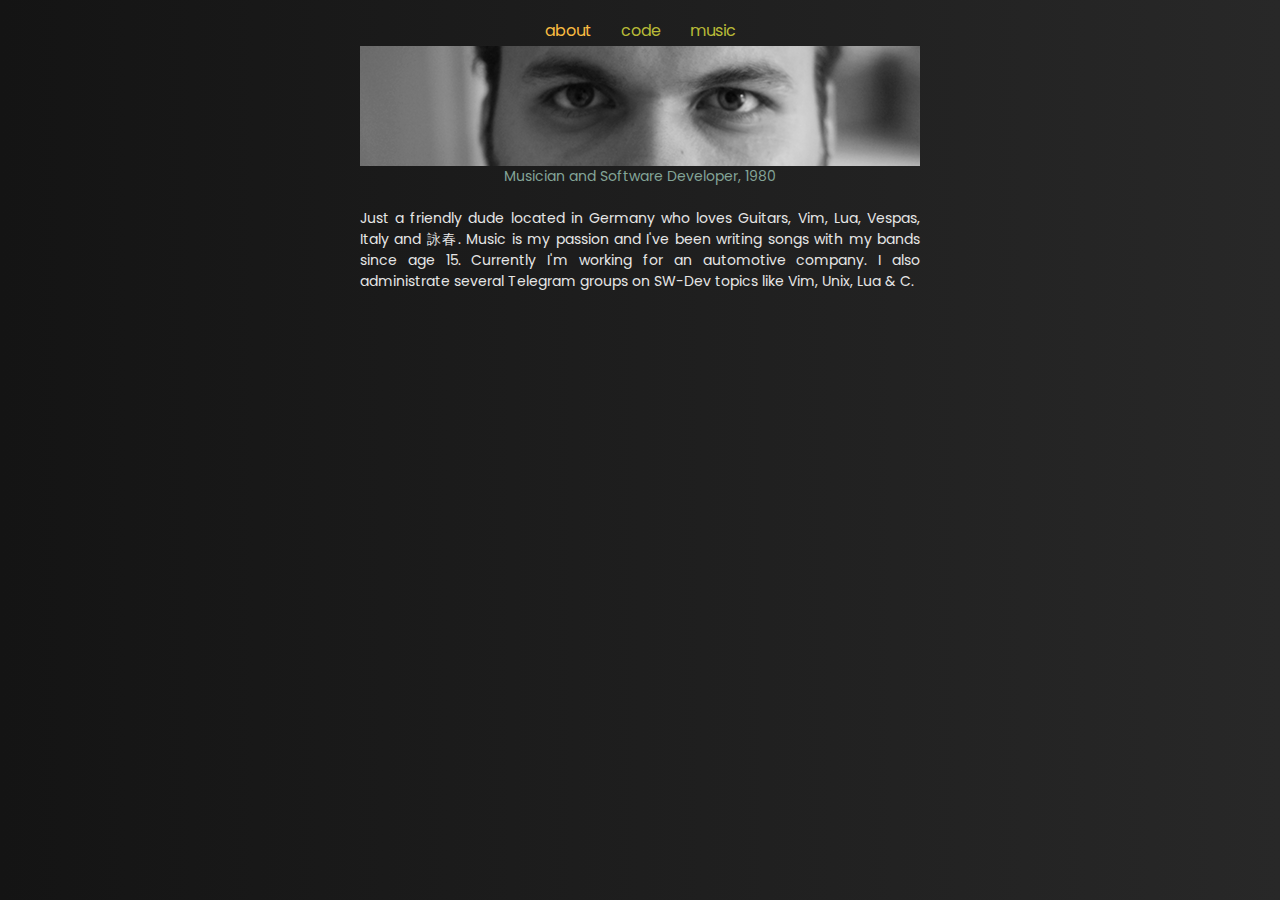
<file: index.html>
<?xml version="1.0" encoding="UTF-8"?>
<html xmlns="http://www.w3.org/1999/xhtml">
   <head>
      <link rel="stylesheet" href="style.css">
         <title>marco trosi</title>
   </head>
   <body>
      <div>
         <table class="menu">
            <tr>
               <td class="center here">about</td>
               <td class="center"><a href="code.html">code</a></td>
               <td class="center"><a href="music.html">music</a></td>
            </tr>
         </table>
      </div>
      <div>
         <img src="img/about.png">
      </div>
      <div class="center desc">
            Musician and Software Developer, 1980
      </div>
      </br>
      <div class="block">
         Just a friendly dude located in Germany who loves Guitars, Vim, Lua, Vespas, Italy and 詠春.
         Music is my passion and I've been writing songs with my bands since age 15.
         Currently I'm working for an automotive company.
         I also administrate several Telegram groups on SW-Dev topics like Vim, Unix, Lua &#38; C.
      </div>
   </body>
</html>
</file>
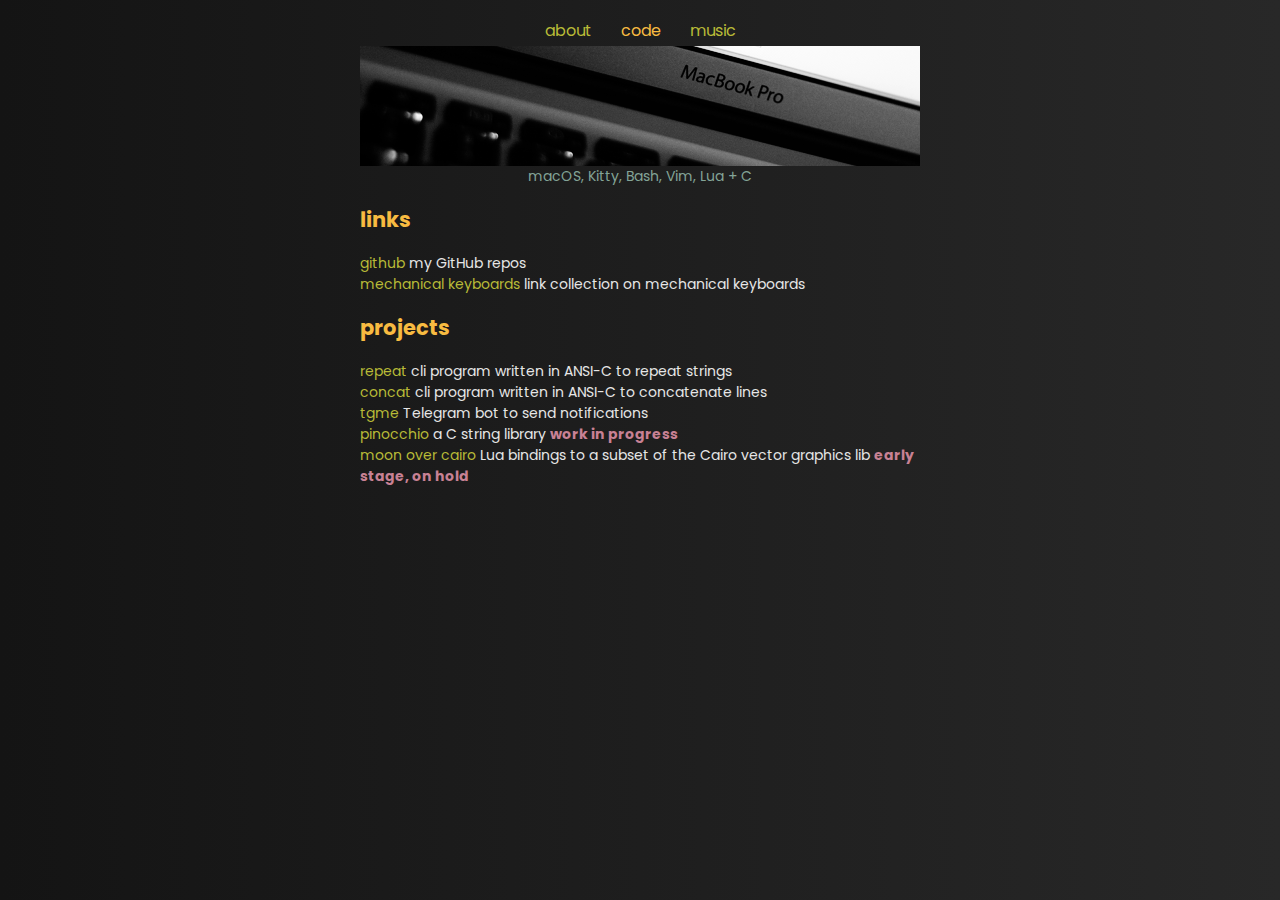
<file: code.html>
<?xml version="1.0" encoding="UTF-8"?>
<html xmlns="http://www.w3.org/1999/xhtml">
   <head>
      <link rel="stylesheet" href="style.css">
         <title>marco trosi</title>
   </head>
   <body>
      <div>
         <table class="menu">
            <tr>
               <td class="center"><a href="index.html">about</a></td>
               <td class="center here">code</td>
               <td class="center"><a href="music.html">music</a></td>
            </tr>
         </table>
      </div>
      <div>
         <img src="img/code.png">
         </div>
         <div class="center desc">
            macOS, Kitty, Bash, Vim, Lua + C
         </div>
         <h2>links</h2>
         <div>
         <a href="https://github.com/marcotrosi/">github</a> my GitHub repos</br>
         <a href="https://mechanical-keyboards.github.io/">mechanical keyboards</a> link collection on mechanical keyboards
      </div>
      <h2>projects</h2>
      <a href="https://github.com/marcotrosi/repeat">repeat</a> cli program written in ANSI-C to repeat strings</br>
      <a href="https://github.com/marcotrosi/concat">concat</a> cli program written in ANSI-C to concatenate lines</br>
      <a href="https://github.com/marcotrosi/tgme">tgme</a> Telegram bot to send notifications</br>
      <a href="https://github.com/marcotrosi/pinocchio">pinocchio</a> a C string library <b>work in progress</b> </br>
      <a href="https://github.com/marcotrosi/moonovercairo">moon over cairo</a> Lua bindings to a subset of the Cairo vector graphics lib <b>early stage, on hold</b>
   </body>
</html>
</file>
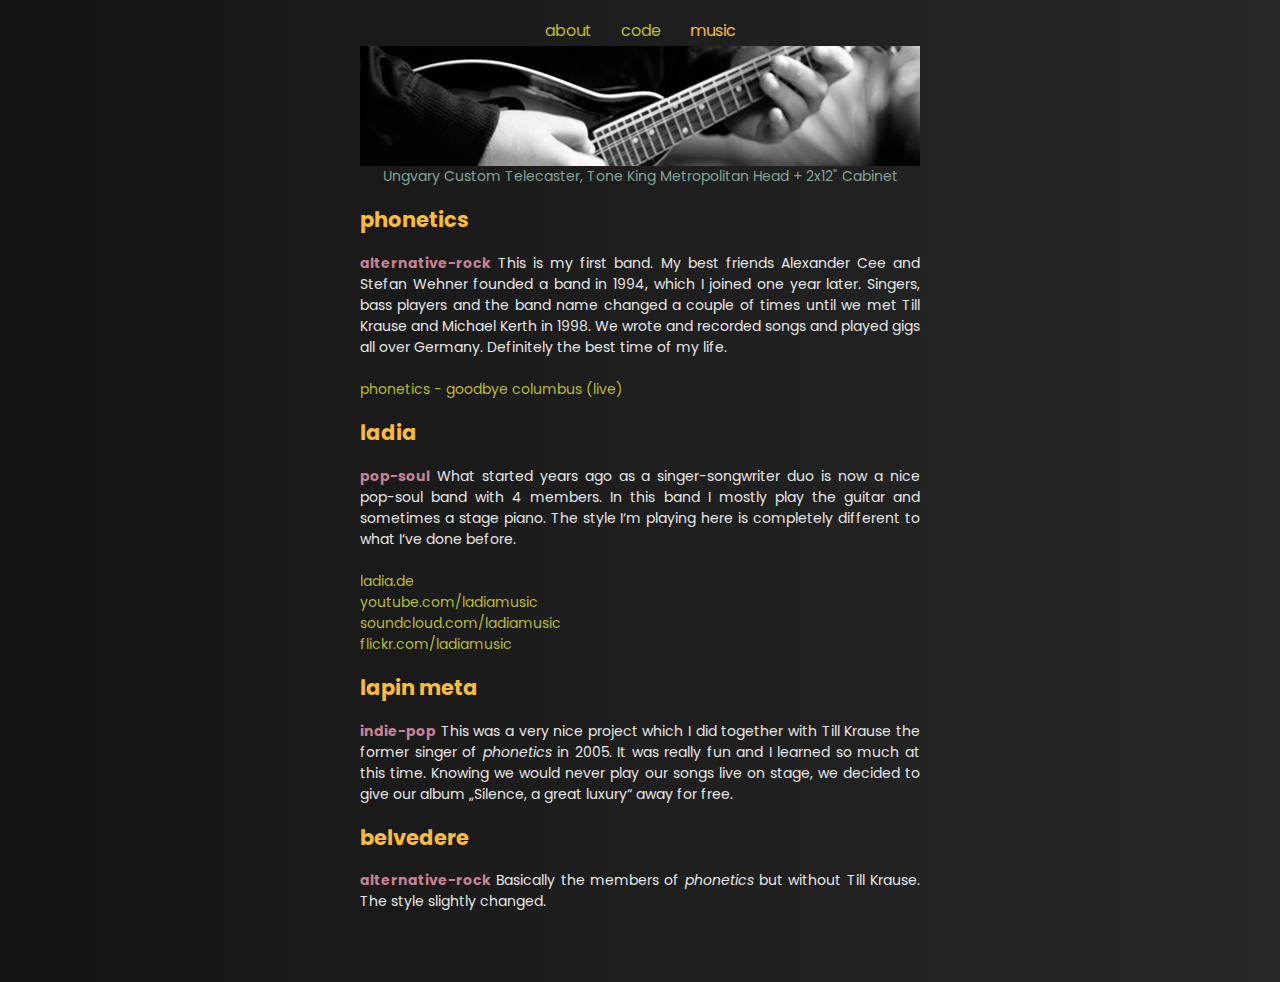
<file: music.html>
<?xml version="1.0" encoding="UTF-8"?>
<html xmlns="http://www.w3.org/1999/xhtml">
   <head>
      <link rel="stylesheet" href="style.css">
      <title>marco trosi</title>
   </head>
   <body>
      <div>
         <table class="menu">
            <tr>
               <td class="center"><a href="index.html">about</a></td>
               <td class="center"><a href="code.html">code</a></td>
               <td class="center here">music</td>
            </tr>
         </table>
      </div>
      <div>
         <img src="img/music.png">
      </div>
      <div class="center desc">
         Ungvary Custom Telecaster, Tone King Metropolitan Head + 2x12" Cabinet
      </div>
      <h2>phonetics</h2>
      <div class="block">
         <b>alternative-rock</b> This is my first band. My best friends Alexander Cee and Stefan Wehner founded a band in 1994, which
         I joined one year later. Singers, bass players and the band name changed a couple of times until we met Till
         Krause and Michael Kerth in 1998. We wrote and recorded songs and played gigs all over Germany. Definitely the
         best time of my life.
      </div>
         </br>
         <a href="https://www.youtube.com/watch?v=NTaokxw6J7k">phonetics - goodbye columbus (live)</a>
      <h2>ladia</h2>
      <div class="block">
         <b>pop-soul</b> What started years ago as a singer-songwriter duo is now a nice pop-soul band with 4 members. In this
         band I mostly play the guitar and sometimes a stage piano. The style I‘m playing here is completely different to
         what I‘ve done before.
      </div>
         </br>
         <a href="http://www.ladia.de/">ladia.de</a>
         </br>
         <a href="http://youtube.com/ladiamusic">youtube.com/ladiamusic</a>
         </br>
         <a href="http://soundcloud.com/ladiamusic">soundcloud.com/ladiamusic</a>
         </br>
         <a href="http://flickr.com/ladiamusic">flickr.com/ladiamusic</a>
      <h2>lapin meta</h2>
      <div class="block">
         <b>indie-pop</b> This was a very nice project which I did together with Till Krause the former singer of <i>phonetics</i>
         in 2005. It was really fun and I learned so much at this time. Knowing we would never play our songs
         live on stage, we decided to give our album „Silence, a great luxury“ away for free.
      </div>
      <h2>belvedere</h2>
      <div class="block">
         <b>alternative-rock</b> Basically the members of <i>phonetics</i> but without Till Krause. The style slightly changed.
      </div>
   </body>
</html>
</file>
<file: style.css>
@import url('https://fonts.googleapis.com/css?family=Poppins:wght@100&display=swap');

/* rgb(184,186,55);  green  */
/* rgb(248,187,65);  yellow */
/* rgb(235,218,180); creme  */
/* rgb(247,75,60);   red    */
/* rgb(131,164,151); blue   */
/* rgb(200,129,148); purple */
/* rgb(239,122,44);  orange */

body {
   width:560px;
   margin:0 auto;
   margin-top:15;
   margin-bottom:70;
   font-family: "Poppins", Helvetica, Arial, sans-serif;
   font-size: 14;
   background: rgb(20,20,20);
   background: linear-gradient(90deg, rgba(20,20,20,1) 0%, rgba(40,40,40,1) 100%);
   color: rgb(230,230,230);
}

.menu {
   margin: auto;
   width: 40%;
}

.center {
   text-align: center;
}

.here {
   color: rgb(248,187,65);
}

.desc {
   /* color: rgb(130,130,130); */
   color: rgb(131,164,151);
}

.block {
   text-align: justify;
   text-align-last: none;
}

a:link, a:visited, a:active{
   text-decoration: none;
   color: rgb(184,186,55);
}

a:hover {
   text-decoration: bold;
   color: rgb(247,75,60);
}

h2 {
   color: rgb(248,187,65);
}

b {
   color: rgb(200,129,148);
}
</file>
